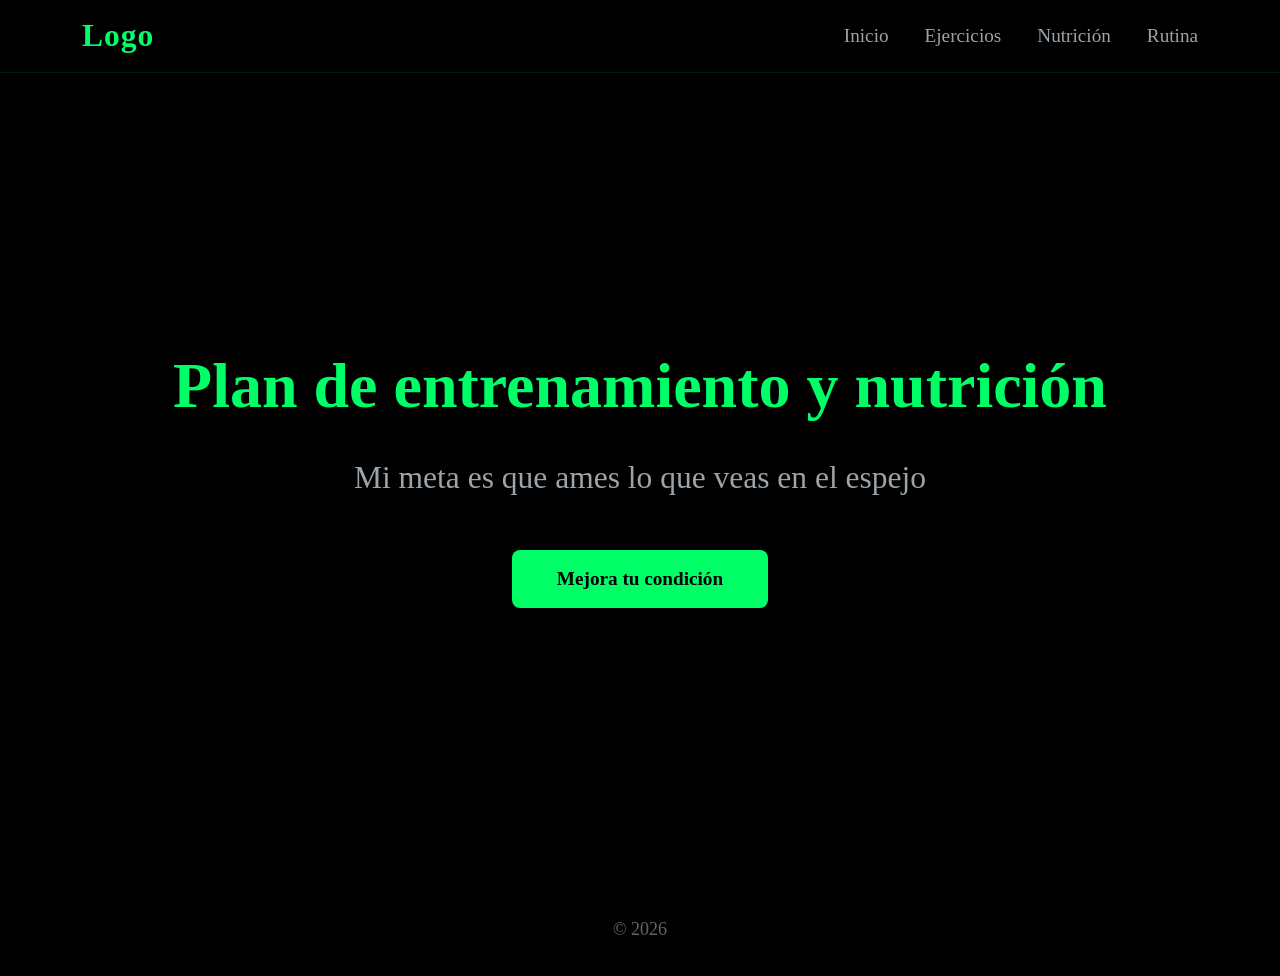
<file: index.html>
<!DOCTYPE html>

<html lang="es">

<head>

  <meta charset="UTF-8">
  <meta name="viewport" content="width=device-width, initial-scale=1.0">
  
  <title>Rutinas GYM</title>

  <link rel="stylesheet" href="styles.css">

  <script src="scripts.js" defer></script>

</head>

<body>

  <header class="site-header">

    <nav class="nav container">

      <a href="/" class="logo">Logo</a>

      <ul class="nav_links">
        <li><a href="index.html">Inicio</a></li>
        <li><a href="ejercicios.html">Ejercicios</a></li>
        <li><a href="nutricion.html">Nutrición</a></li>
        <li><a href="rutina.html">Rutina</a></li>
      </ul>

      <button class="nav_toggle" aria-label="Menú">☰</button>

    </nav>

  </header>

  <main>

    <section class="hero container">

        <div>
            <h1>Plan de entrenamiento y nutrición</h1>
            <p id="epigrafe">Mi meta es que ames lo que veas en el espejo</p>
            <a href="planes.html" class="btn">Mejora tu condición</a>
        </div>
      
    </section>

  </main>

  <footer class="site-footer container">
    <p>© 2026</p>
  </footer>

</body>
</html>
</file>
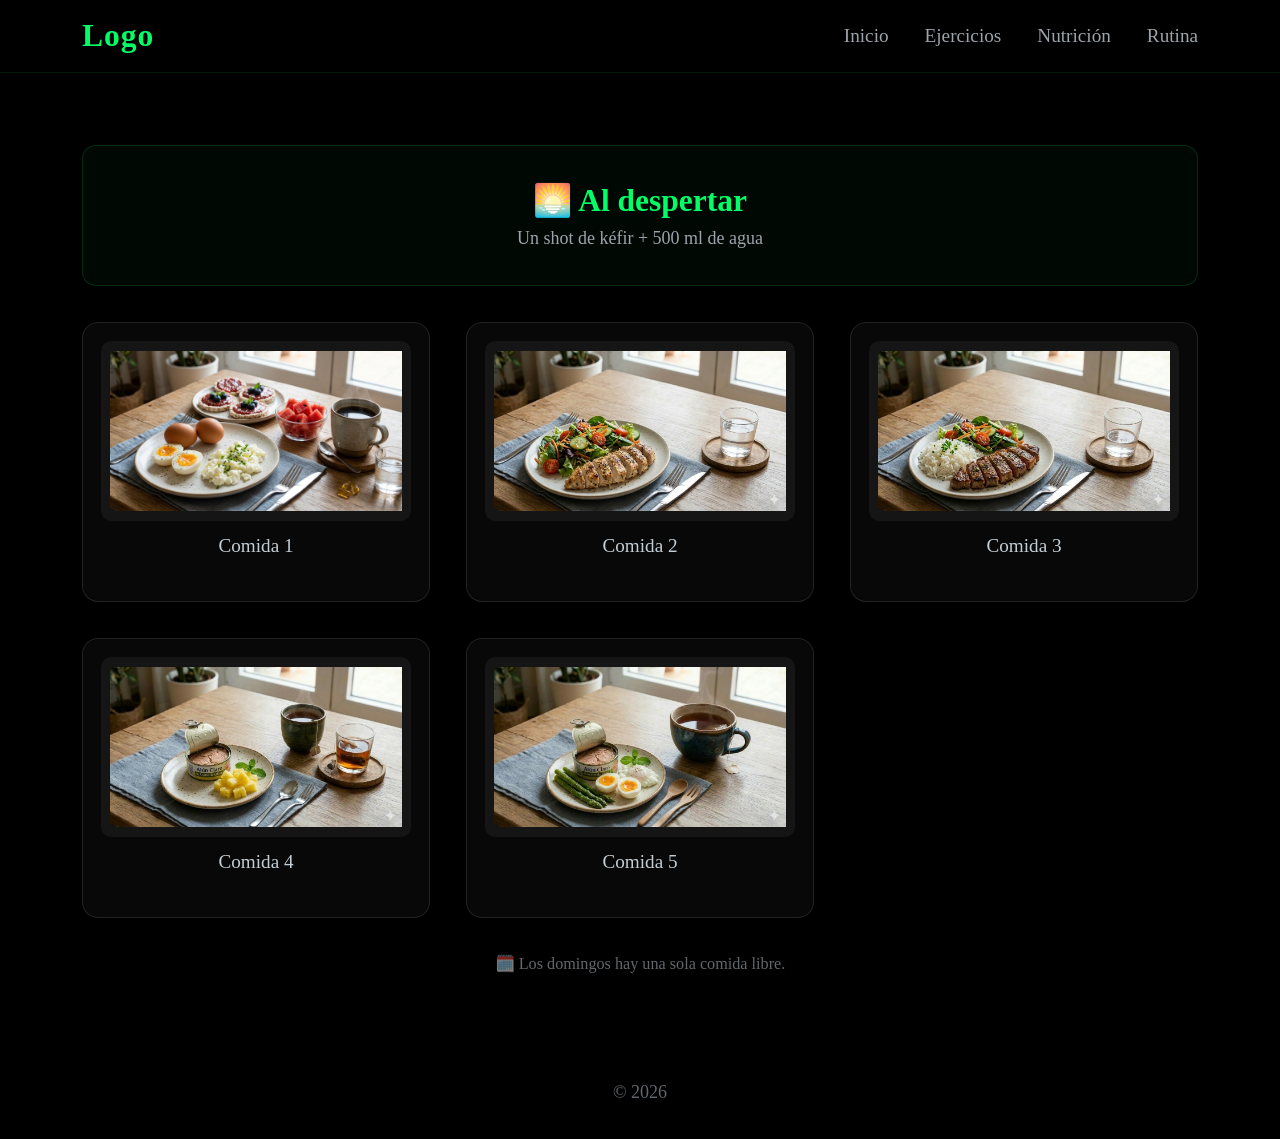
<file: nutricion.html>
<!DOCTYPE html>
<html lang="es">
<head>
  <meta charset="UTF-8">
  <meta name="viewport" content="width=device-width, initial-scale=1.0">
  <title>Planes de entrenamiento y nutrición</title>
  <link rel="stylesheet" href="styles.css">
  <script src="scripts.js" defer></script>
</head>
<body>

  <header class="site-header">
    <nav class="nav container">
      <a href="/" class="logo">Logo</a>
      <ul class="nav_links">
        <li><a href="index.html">Inicio</a></li>
        <li><a href="ejercicios.html">Ejercicios</a></li>
        <li><a href="nutricion.html">Nutrición</a></li>
        <li><a href="rutina.html">Rutina</a></li>
      </ul>
      <button class="nav_toggle" aria-label="Menú">☰</button>
    </nav>
  </header>

  <main>

    <!-- Inicio del día -->
    <section class="grid-section container" id="comidas">

      <div class="inicio-dia">
        <h2>🌅 Al despertar</h2>
        <p>Un shot de kéfir + 500 ml de agua</p>
      </div>

      <div class="grid">
        <div class="card" onclick="abrirModalNutricion('comida1')">
          <img src="src/comida 1.png" alt="Comida 1">
          <span>Comida 1</span>
        </div>
        <div class="card" onclick="abrirModalNutricion('comida2')">
          <img src="src/comida 2.jpg" alt="Comida 2">
          <span>Comida 2</span>
        </div>
        <div class="card" onclick="abrirModalNutricion('comida3')">
          <img src="src/comida 3.jpg" alt="Comida 3">
          <span>Comida 3</span>
        </div>
        <div class="card" onclick="abrirModalNutricion('comida4')">
          <img src="src/comida 4.jpg" alt="Comida 4">
          <span>Comida 4</span>
        </div>
        <div class="card" onclick="abrirModalNutricion('comida5')">
          <img src="src/comida 5.jpg" alt="Comida 5">
          <span>Comida 5</span>
        </div>
      </div>

      <p class="nota-domingo">🗓️ Los domingos hay una sola comida libre.</p>

    </section>

    <!-- MODAL NUTRICIÓN -->
    <div id="modal-nutricion" class="modal-overlay" onclick="cerrarModalNutricion(event)">
      <div class="modal-contenido">
        <button class="modal-cerrar" onclick="cerrarModalNutricion()">✕</button>
        <h2 id="modal-nutr-titulo"></h2>
        <div class="modal-nutr-body">
          <div>
            <h3>🥗 Ingredientes</h3>
            <ul id="modal-nutr-ingredientes" class="modal-tips"></ul>
          </div>
          <div>
            <h3>👨‍🍳 Preparación</h3>
            <p id="modal-nutr-preparacion"></p>
          </div>
        </div>
      </div>
    </div>

  </main>

  <footer class="site-footer container">
    <p>© 2026</p>
  </footer>

</body>
</html>
</file>
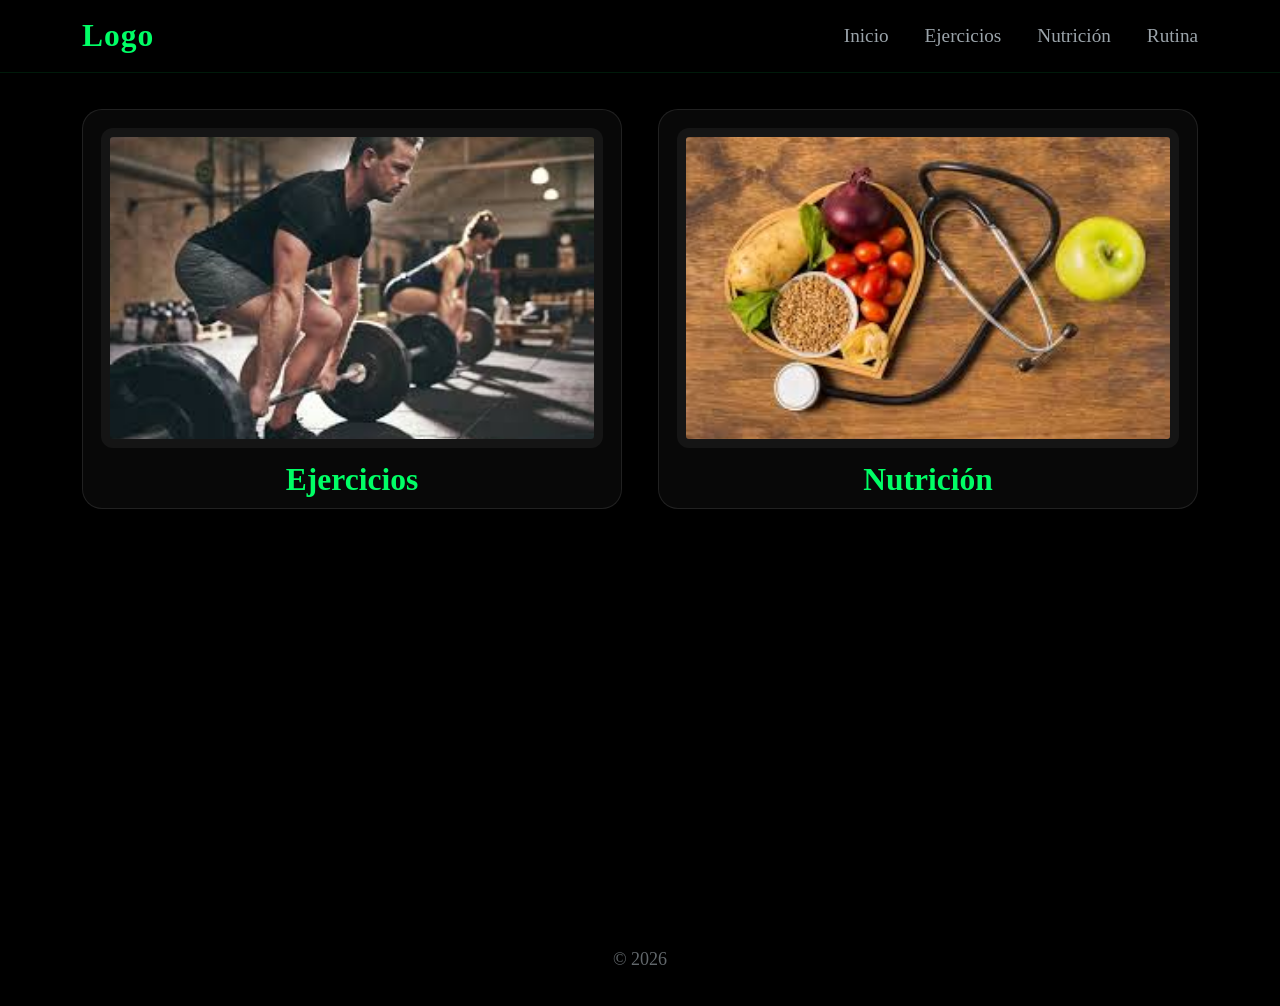
<file: planes.html>
<!DOCTYPE html>
<html lang="es">

<head>
  <meta charset="UTF-8">
  <meta name="viewport" content="width=device-width, initial-scale=1.0">
  <title>Planes de entrenamiento y nutrición</title>
  <link rel="stylesheet" href="styles.css">
  <script src="scripts.js" defer></script>
</head>
<body>

  <header class="site-header">

    <nav class="nav container">

      <a href="/" class="logo">Logo</a>

      <ul class="nav_links">
        <li><a href="index.html">Inicio</a></li>
        <li><a href="ejercicios.html">Ejercicios</a></li>
        <li><a href="nutricion.html">Nutrición</a></li>
        <li><a href="rutina.html">Rutina</a></li>
      </ul>

      <button class="nav_toggle" aria-label="Menú">☰</button>

    </nav>

  </header>

  <main>

    <section class="grid-section container" id="planes">

      <div class="grid" id="opciones">

        <div class="card" onclick="location.href='ejercicios.html'">            
            <img src="src/ejercicios.jpeg" alt="Ejercicios">
            <a class="link2" href="ejercicios.html">Ejercicios</a>
        </div>

        <div class="card" onclick="location.href='nutricion.html'">
            <img src="src/nutricion.jpeg" alt="Nutrición">
            <a class="link2" href="nutricion.html">Nutrición</a>
        </div>

    </section>

  </main>

  <footer class="site-footer container">
    <p>© 2026</p>
  </footer>

</body>
</html>
</file>
<file: styles.css>
/* ===== RESET & BASE ===== */
*, *::before, *::after {
  box-sizing: border-box;
  margin: 0;
  padding: 0;
}

:root {
  --color-primary: #00ff66;
  --color-text: #C2CDD5;
  --color-bg: black;
  --font-body: 'Georgia', serif;
  --space-sm: clamp(0.5rem, 2vw, 1rem);
  --space-md: clamp(1rem, 4vw, 2rem);
  --space-lg: clamp(2rem, 8vw, 4rem);
  --text-base: clamp(1rem, 1.5vw, 1.125rem);
  --text-lg: clamp(1.25rem, 3vw, 1.75rem);
  --text-xl: clamp(2rem, 5vw, 4rem);
}

html {
  font-size: var(--text-base);
  font-family: var(--font-body);
  color: var(--color-text);
  background: var(--color-bg);
  scroll-behavior: smooth;
}

img, video {
  max-width: 100%;
  height: auto;
  display: block;
}

body {
  min-height: 100vh;
  display: flex;
  flex-direction: column;
}

main {
  flex: 1;
  display: flex;
  flex-direction: column;
}

/* ===== CONTENEDOR ===== */
.container {
  width: min(90%, 1200px);
  margin-inline: auto;
  padding-inline: var(--space-sm);
}

/* ===== NAV ===== */
.site-header {
  position: sticky;
  top: 0;
  z-index: 100;
  background: rgba(0, 0, 0, 0.85);
  backdrop-filter: blur(10px);
  border-bottom: 1px solid rgba(0, 255, 102, 0.1);
}

.nav {
  display: flex;
  align-items: center;
  justify-content: space-between;
  padding-block: 1rem;
}

.logo {
  font-size: var(--text-lg);
  font-weight: bold;
  color: var(--color-primary);
  text-decoration: none;
  letter-spacing: 1px;
  transition: opacity 0.2s ease;
}

.logo:hover {
  opacity: 0.8;
}

.nav_links {
  display: flex;
  gap: 2rem;
  list-style: none;
}

.nav_links a {
  color: var(--color-text);
  text-decoration: none;
  font-size: var(--text-base);
  opacity: 0.8;
  transition: color 0.2s ease, opacity 0.2s ease;
  position: relative;
}

.nav_links a::after {
  content: '';
  position: absolute;
  bottom: -4px;
  left: 0;
  width: 0;
  height: 2px;
  background: var(--color-primary);
  transition: width 0.2s ease;
}

.nav_links a:hover {
  color: var(--color-primary);
  opacity: 1;
}

.nav_links a:hover::after {
  width: 100%;
}

.nav_toggle {
  display: none;
  background: none;
  border: 1px solid rgba(0, 255, 102, 0.3);
  color: var(--color-primary);
  border-radius: 8px;
  padding: 0.4rem 0.7rem;
  font-size: 1.2rem;
  cursor: pointer;
  transition: background 0.2s ease, border-color 0.2s ease;
}

.nav_toggle:hover {
  background: rgba(0, 255, 102, 0.08);
  border-color: var(--color-primary);
}

/* ===== HERO ===== */
.hero {
  min-height: 90vh;
  display: flex;
  align-items: center;
  justify-content: center;
  text-align: center;
  padding-block: var(--space-lg);
}

.hero div {
  display: flex;
  flex-direction: column;
  align-items: center;
  gap: var(--space-md);
}

.hero h1 {
  font-size: var(--text-xl);
  color: var(--color-primary);
  line-height: 1.2;
}

.hero #epigrafe {
  font-size: var(--text-lg);
  color: var(--color-text);
  opacity: 0.8;
}

/* ===== BOTONES ===== */
.btn {
  display: inline-block;
  padding: clamp(0.8rem, 2vw, 1rem) clamp(1.5rem, 4vw, 2.5rem);
  background: var(--color-primary);
  color: black;
  text-decoration: none;
  border-radius: 8px;
  font-size: var(--text-base);
  font-weight: bold;
  border: none;
  cursor: pointer;
  transition: opacity 0.2s ease;
  margin-top: var(--space-sm);
}

.btn:hover {
  opacity: 0.85;
}

.btn-volver {
  display: inline-flex;
  align-items: center;
  gap: 0.4rem;
  background: rgba(255,255,255,0.05);
  border: 1px solid rgba(255,255,255,0.15);
  color: var(--color-text);
  padding: 0.5rem 1.1rem;
  border-radius: 8px;
  font-size: 0.9rem;
  cursor: pointer;
  font-family: var(--font-body);
  text-decoration: none;
  transition: border-color 0.2s ease, background 0.2s ease, color 0.2s ease;
}

.btn-volver::before {
  content: "←";
  font-size: 1rem;
}

.btn-volver:hover {
  border-color: var(--color-primary);
  background: rgba(0,255,102,0.05);
  color: var(--color-primary);
}

/* ===== FOOTER ===== */
.site-footer {
  text-align: center;
  padding-block: var(--space-md);
  opacity: 0.5;
  margin-top: auto;
}

/* ===== GRID ===== */
.grid {
  display: grid;
  grid-template-columns: repeat(auto-fit, minmax(280px, 1fr));
  gap: var(--space-md);
}

/* ===== CARDS ===== */
.card {
  border: 1px solid rgba(255,255,255,0.1);
  border-radius: 16px;
  display: flex;
  flex-direction: column;
  align-items: center;
  text-align: center;
  background: rgba(255,255,255,0.03);
  transition: border-color 0.2s ease, background 0.2s ease;
  cursor: pointer;
  min-height: 280px;
  justify-content: flex-start;
  padding: var(--space-sm);
  gap: 0.75rem;
}

.card:hover {
  border-color: var(--color-primary);
  background: rgba(0,255,102,0.05);
}

.card img {
  width: 100%;
  height: 180px;
  object-fit: contain;
  background: rgba(255,255,255,0.05);
  border-radius: 10px;
  padding: 0.5rem;
}

.card img[src=""] {
  display: none;
}

.card span {
  font-size: var(--text-base);
  color: var(--color-text);
  text-align: center;
  width: 100%;
}

.card-texto {
  color: var(--color-text);
  font-size: var(--text-base);
  opacity: 0.7;
  margin-top: var(--space-sm);
}

.link2 {
  font-size: var(--text-lg);
  color: var(--color-primary);
  text-decoration: none;
  font-weight: bold;
}

.link2:hover {
  opacity: 0.8;
}

/* ===== PÁGINA PLANES ===== */
#planes {
  min-height: calc(100vh - 60px);
  display: flex;
  align-items: center;
  justify-content: center;
  padding-block: var(--space-md);
}

#opciones {
  grid-template-columns: 1fr 1fr;
  gap: var(--space-md);
  width: 100%;
}

#planes .card {
  padding: 0;
  overflow: hidden;
  min-height: 400px;
  position: relative;
  border-radius: 20px;
}

#planes .card img {
  width: calc(100% - 2 * var(--space-sm));
  height: clamp(160px, 28vw, 320px);
  object-fit: cover;
  position: relative;
  border-radius: 12px;
  margin: var(--space-sm) var(--space-sm) 0 var(--space-sm);
  transition: transform 0.4s ease;
}

/* ===== MODAL ===== */
.modal-overlay {
  display: none;
  position: fixed;
  inset: 0;
  background: rgba(0,0,0,0.7);
  z-index: 1000;
  align-items: center;
  justify-content: center;
  padding: var(--space-md);
}

.modal-overlay.activo {
  display: flex;
}

.modal-contenido {
  background: #111;
  border: 1px solid rgba(255,255,255,0.1);
  border-radius: 16px;
  padding: clamp(1.5rem, 4vw, 2.5rem);
  width: min(95%, 800px);
  max-height: 90vh;
  overflow-y: auto;
  position: relative;
  animation: aparecer 0.25s ease;
  display: flex;
  flex-direction: column;
  gap: var(--space-sm);
}

@keyframes aparecer {
  from { opacity: 0; transform: scale(0.9); }
  to   { opacity: 1; transform: scale(1); }
}

.modal-cerrar {
  position: absolute;
  top: 1rem;
  right: 1rem;
  background: none;
  border: none;
  font-size: 1.5rem;
  cursor: pointer;
  color: var(--color-text);
  transition: color 0.2s ease;
}

.modal-cerrar:hover {
  color: var(--color-primary);
}

#modal-titulo {
  font-size: var(--text-lg);
  color: var(--color-primary);
  padding-right: 2rem;
}

#modal-descripcion {
  font-size: var(--text-base);
  color: var(--color-text);
  opacity: 0.85;
  line-height: 1.6;
}

.modal-tips {
  padding-left: 1.2rem;
  display: flex;
  flex-direction: column;
  gap: 0.4rem;
}

.modal-tips li {
  color: var(--color-text);
  font-size: var(--text-base);
  opacity: 0.75;
  line-height: 1.5;
}

#modal-link {
  color: var(--color-primary);
  font-size: var(--text-base);
  word-break: break-all;
  opacity: 0.7;
}

.modal-video {
  position: relative;
  padding-bottom: 56.25%;
  height: 0;
  margin-top: var(--space-sm);
  border-radius: 8px;
  overflow: hidden;
}

.modal-video iframe {
  position: absolute;
  inset: 0;
  width: 100%;
  height: 100%;
  border-radius: 8px;
}

/* ===== SECCIONES DE EJERCICIOS ===== */
.grid-section {
  display: none;
}

#partes-cuerpo,
#planes,
#comidas {
  display: block;
}

#trenes,
#trenInferior,
#trenSuperior,
#cuadriceps,
#femoral,
#gluteos,
#dorsal,
#pectoral,
#hombros,
#biceps,
#triceps {
  padding-block: var(--space-lg);
}

.seccion-header {
  display: flex;
  align-items: center;
  justify-content: space-between;
  margin-bottom: var(--space-md);
  flex-wrap: wrap;
  gap: var(--space-sm);
}

.seccion-header h2 {
  font-size: var(--text-lg);
  color: var(--color-primary);
  font-weight: bold;
}

.breadcrumb {
  display: flex;
  align-items: center;
  gap: 0.5rem;
  font-size: 0.85rem;
  color: var(--color-text);
  opacity: 0.5;
  margin-bottom: var(--space-md);
  flex-wrap: wrap;
}

.breadcrumb span {
  color: var(--color-primary);
  opacity: 1;
}

.breadcrumb::before {
  content: "▸";
  opacity: 0.4;
}

#trenes .card { min-height: 260px; }
#trenes .card a { font-size: var(--text-lg); color: var(--color-primary); font-weight: bold; text-decoration: none; }

#trenInferior .card,
#trenSuperior .card { min-height: 200px; }
#trenInferior .card a,
#trenSuperior .card a { font-size: var(--text-base); color: var(--color-primary); font-weight: bold; text-decoration: none; }

#cuadriceps .card, #femoral .card, #gluteos .card,
#dorsal .card, #pectoral .card, #hombros .card,
#biceps .card, #triceps .card { min-height: 140px; padding: var(--space-md); }

#cuadriceps .card a, #femoral .card a, #gluteos .card a,
#dorsal .card a, #pectoral .card a, #hombros .card a,
#biceps .card a, #triceps .card a {
  font-size: var(--text-base);
  color: var(--color-text);
  text-decoration: none;
  opacity: 0.85;
  transition: color 0.2s ease, opacity 0.2s ease;
}

#cuadriceps .card:hover a, #femoral .card:hover a, #gluteos .card:hover a,
#dorsal .card:hover a, #pectoral .card:hover a, #hombros .card:hover a,
#biceps .card:hover a, #triceps .card:hover a {
  color: var(--color-primary);
  opacity: 1;
}

#trenes .grid { grid-template-columns: repeat(auto-fit, minmax(320px, 1fr)); max-width: 800px; margin-inline: auto; }
#trenInferior .grid, #trenSuperior .grid { grid-template-columns: repeat(auto-fit, minmax(240px, 1fr)); }
#cuadriceps .grid, #femoral .grid, #gluteos .grid,
#dorsal .grid, #pectoral .grid, #hombros .grid,
#biceps .grid, #triceps .grid { grid-template-columns: repeat(auto-fit, minmax(220px, 1fr)); }

.grid-section.visible {
  animation: entrar 0.3s ease both;
}

@keyframes entrar {
  from { opacity: 0; transform: translateY(16px); }
  to   { opacity: 1; transform: translateY(0); }
}

/* ===== RUTINAS ===== */
.hero-rutina {
  min-height: calc(100vh - 120px);
  display: flex;
  flex-direction: column;
  align-items: center;
  justify-content: center;
  text-align: center;
  gap: var(--space-md);
}

.hero-rutina h1 {
  font-size: var(--text-xl);
  color: var(--color-primary);
  line-height: 1.2;
}

.hero-rutina p,
.hero-rutina-sub {
  color: var(--color-text);
  opacity: 0.7;
  font-size: var(--text-lg);
}

.hero-rutina--small {
  min-height: unset;
  padding-block: var(--space-md) var(--space-sm);
}

.hero-rutina--small h1 {
  font-size: clamp(2rem, 4vw, 3rem);
}

.rutina {
  flex: 1;
  display: flex;
  flex-direction: column;
  align-items: center;
  gap: var(--space-md);
  padding-block: var(--space-md);
}

.btn-agregar-dia {
  background: none;
  border: 1px dashed rgba(0,255,102,0.4);
  color: var(--color-primary);
  border-radius: 10px;
  padding: 0.8rem 2rem;
  font-size: var(--text-base);
  font-family: var(--font-body);
  cursor: pointer;
  transition: background 0.2s ease, border-color 0.2s ease;
}

.btn-agregar-dia:hover {
  background: rgba(0,255,102,0.06);
  border-color: var(--color-primary);
}

#contenedor-dias {
  width: 100%;
  display: flex;
  flex-direction: column;
  gap: var(--space-md);
}

.dia-bloque {
  border: 1px solid rgba(255,255,255,0.08);
  border-radius: 14px;
  padding: var(--space-md);
  background: rgba(255,255,255,0.02);
  display: flex;
  flex-direction: column;
  gap: 0.75rem;
  transition: border-color 0.2s ease;
}

.dia-bloque:hover {
  border-color: rgba(0,255,102,0.2);
}

.dia-bloque select {
  background: rgba(255,255,255,0.04);
  border: 1px solid rgba(255,255,255,0.1);
  border-radius: 8px;
  padding: 0.6rem 0.8rem;
  color: var(--color-text);
  font-size: var(--text-base);
  font-family: var(--font-body);
  width: 100%;
  cursor: pointer;
  transition: border-color 0.2s ease;
}

.dia-bloque select:focus {
  outline: none;
  border-color: var(--color-primary);
}

.dia-bloque select option {
  background: #111;
  color: var(--color-text);
}

.dia-cabecera {
  display: flex;
  align-items: center;
  gap: 0.75rem;
  width: 100%;
}

.dia-cabecera select {
  flex: 1;
}

.btn-eliminar-dia {
  background: none;
  border: 1px solid rgba(255,80,80,0.3);
  color: rgba(255,80,80,0.6);
  border-radius: 8px;
  width: 2.2rem;
  height: 2.2rem;
  font-size: 0.9rem;
  cursor: pointer;
  flex-shrink: 0;
  transition: background 0.2s ease, color 0.2s ease, border-color 0.2s ease;
}

.btn-eliminar-dia:hover {
  background: rgba(255,80,80,0.1);
  color: #ff4444;
  border-color: #ff4444;
}

.fila-grupos {
  display: flex;
  flex-direction: row;
  gap: 1rem;
  flex-wrap: wrap;
  width: 100%;
}

.col-grupo {
  display: flex;
  flex-direction: column;
  gap: 0.5rem;
  min-width: 200px;
  flex: 1;
  background: rgba(255,255,255,0.02);
  border: 1px solid rgba(255,255,255,0.06);
  border-radius: 10px;
  padding: 0.75rem;
}

.ejercicios-lista {
  display: flex;
  flex-direction: column;
  gap: 0.75rem;
  width: 100%;
}

.ejercicio-item {
  display: flex;
  flex-direction: column;
  gap: 0.5rem;
  border-top: 1px solid rgba(255,255,255,0.06);
  padding-top: 0.75rem;
}

.ejercicio-item:first-child {
  border-top: none;
  padding-top: 0;
}

.ejercicio-detalle {
  display: flex;
  flex-direction: row;
  align-items: center;
  gap: 0.75rem;
  flex-wrap: wrap;
}

.ejercicio-detalle .rutina-img {
  width: 80px;
  height: 60px;
  flex-shrink: 0;
  border-radius: 6px;
  object-fit: cover;
}

.ejercicio-detalle .rutina-link {
  flex-shrink: 0;
}

.rutina-link {
  color: var(--color-primary);
  font-size: 0.9rem;
  text-decoration: none;
  opacity: 0.8;
  transition: opacity 0.2s;
}

.rutina-link:hover {
  opacity: 1;
}

.btn-agregar-grupo {
  background: none;
  border: 1px dashed rgba(0,255,102,0.25);
  color: var(--color-primary);
  border-radius: 8px;
  padding: 0.5rem 1rem;
  font-size: 0.9rem;
  font-family: var(--font-body);
  cursor: pointer;
  margin-top: 0.5rem;
  transition: background 0.2s ease;
  align-self: flex-start;
}

.btn-agregar-grupo:hover {
  background: rgba(0,255,102,0.05);
}

.dias-selector {
  display: flex;
  align-items: center;
  gap: 1.5rem;
}

.dias-selector button {
  background: rgba(255,255,255,0.05);
  border: 1px solid rgba(255,255,255,0.15);
  color: var(--color-primary);
  width: 2.5rem;
  height: 2.5rem;
  border-radius: 8px;
  font-size: 1.3rem;
  cursor: pointer;
  transition: background 0.2s ease, border-color 0.2s ease;
}

.dias-selector button:hover {
  background: rgba(0,255,102,0.1);
  border-color: var(--color-primary);
}

.dias-selector span {
  color: var(--color-primary);
  font-size: var(--text-lg);
  font-weight: bold;
  min-width: 2rem;
  text-align: center;
}

#seccion-exportar {
  text-align: center;
  padding-block: var(--space-lg);
  width: 100%;
}

.btn-exportar {
  font-size: var(--text-lg);
  padding: 1rem 3rem;
}

/* ===== NUTRICIÓN ===== */
.inicio-dia {
  text-align: center;
  padding: var(--space-md);
  margin-bottom: var(--space-md);
  border: 1px solid rgba(0,255,102,0.15);
  border-radius: 14px;
  background: rgba(0,255,102,0.03);
}

.inicio-dia h2 {
  color: var(--color-primary);
  font-size: var(--text-lg);
  margin-bottom: 0.5rem;
}

.inicio-dia p {
  color: var(--color-text);
  opacity: 0.8;
}

.nota-domingo {
  text-align: center;
  margin-top: var(--space-md);
  color: var(--color-text);
  opacity: 0.5;
  font-size: 0.9rem;
}

.modal-nutr-body {
  display: flex;
  flex-direction: column;
  gap: var(--space-md);
}

.modal-nutr-body h3 {
  color: var(--color-primary);
  font-size: var(--text-base);
  margin-bottom: 0.5rem;
}

.modal-nutr-body p {
  color: var(--color-text);
  opacity: 0.85;
  line-height: 1.7;
}

#comidas {
  display: block;
  padding-block: var(--space-lg);
}

/* ===== MÓVIL (max 480px) ===== */
@media (max-width: 480px) {

  .nav_toggle {
    display: block;
  }

  .nav_links {
    display: none;
    flex-direction: column;
    gap: 0;
    position: absolute;
    top: 100%;
    left: 0;
    right: 0;
    background: rgba(0, 0, 0, 0.95);
    border-bottom: 1px solid rgba(0, 255, 102, 0.1);
    padding: 1rem 0;
  }

  .nav_links.is-open {
    display: flex;
  }

  .nav_links li { width: 100%; }

  .nav_links a {
    display: block;
    padding: 0.8rem 1.5rem;
    opacity: 1;
  }

  .nav_links a:hover {
    background: rgba(0, 255, 102, 0.05);
  }

  .nav_links a::after { display: none; }

  .hero { min-height: 100svh; }
  .hero h1 { font-size: clamp(1.8rem, 8vw, 2.5rem); }

  #opciones { grid-template-columns: 1fr; }
  #planes .card { min-height: 250px; }

  .modal-contenido {
    width: 100%;
    max-height: 90vh;
    border-radius: 12px;
    padding: 1rem;
  }

  #modal-titulo { font-size: var(--text-base); }

  .grid { grid-template-columns: 1fr; }
  .card { min-height: 200px; }
  .card img { height: 140px; }

  #trenes .card { min-height: 140px; }
  #trenInferior .card, #trenSuperior .card { min-height: 120px; }
  #cuadriceps .card, #femoral .card, #gluteos .card,
  #dorsal .card, #pectoral .card, #hombros .card,
  #biceps .card, #triceps .card {
    min-height: 100px;
    padding: var(--space-sm);
  }

  .seccion-header { flex-direction: column; align-items: flex-start; }

  .fila-grupos { flex-direction: column; }
  .col-grupo { min-width: 100%; }

  .btn-agregar-dia,
  .btn-agregar-grupo { width: 100%; text-align: center; }

  .hero-rutina { min-height: calc(100svh - 120px); }
  .hero-rutina h1 { font-size: clamp(1.8rem, 8vw, 2.5rem); }

  .inicio-dia { padding: var(--space-sm); }
}

/* ===== TABLET (481px - 768px) ===== */
@media (min-width: 481px) and (max-width: 768px) {

  .nav_toggle { display: block; }

  .nav_links {
    display: none;
    flex-direction: column;
    gap: 0;
    position: absolute;
    top: 100%;
    left: 0;
    right: 0;
    background: rgba(0, 0, 0, 0.95);
    border-bottom: 1px solid rgba(0, 255, 102, 0.1);
    padding: 1rem 0;
  }

  .nav_links.is-open { display: flex; }
  .nav_links li { width: 100%; }

  .nav_links a {
    display: block;
    padding: 0.8rem 1.5rem;
    opacity: 1;
  }

  .nav_links a:hover { background: rgba(0, 255, 102, 0.05); }
  .nav_links a::after { display: none; }

  #opciones { grid-template-columns: 1fr; }
  #planes .card { min-height: 300px; }

  .modal-contenido {
    width: 100%;
    max-height: 85vh;
    border-radius: 12px;
    padding: 1.2rem;
  }

  #modal-titulo { font-size: var(--text-base); }

  .grid { grid-template-columns: repeat(auto-fit, minmax(200px, 1fr)); }
  .card img { height: 160px; }

  #trenes .grid { grid-template-columns: 1fr; }
  #trenInferior .grid, #trenSuperior .grid { grid-template-columns: repeat(2, 1fr); }
  #cuadriceps .grid, #femoral .grid, #gluteos .grid,
  #dorsal .grid, #pectoral .grid, #hombros .grid,
  #biceps .grid, #triceps .grid {
    grid-template-columns: repeat(auto-fit, minmax(160px, 1fr));
  }

  #trenes .card { min-height: 160px; }
  #trenInferior .card, #trenSuperior .card { min-height: 140px; }
  #cuadriceps .card, #femoral .card, #gluteos .card,
  #dorsal .card, #pectoral .card, #hombros .card,
  #biceps .card, #triceps .card {
    min-height: 100px;
    padding: var(--space-sm);
  }

  .seccion-header { flex-direction: column; align-items: flex-start; }
  .fila-grupos { flex-direction: column; }
  .col-grupo { min-width: 100%; }

  .btn-agregar-dia,
  .btn-agregar-grupo { width: 100%; text-align: center; }
}

/* ===== TABLET GRANDE (769px - 1024px) ===== */
@media (min-width: 769px) and (max-width: 1024px) {

  .nav_links { gap: 1.2rem; }

  #opciones { grid-template-columns: 1fr 1fr; }
  #planes .card { min-height: 350px; }

  #trenes .grid { grid-template-columns: repeat(2, 1fr); }
  #trenInferior .grid, #trenSuperior .grid { grid-template-columns: repeat(2, 1fr); }
  #cuadriceps .grid, #femoral .grid, #gluteos .grid,
  #dorsal .grid, #pectoral .grid, #hombros .grid,
  #biceps .grid, #triceps .grid {
    grid-template-columns: repeat(auto-fit, minmax(200px, 1fr));
  }

  .col-grupo { min-width: 180px; }
}

/* ===== DESKTOP (1025px+) ===== */
@media (min-width: 1025px) {

  #trenes .grid {
    grid-template-columns: repeat(2, 1fr);
    max-width: 800px;
  }

  #trenInferior .grid,
  #trenSuperior .grid {
    grid-template-columns: repeat(3, 1fr);
  }

  #cuadriceps .grid, #femoral .grid, #gluteos .grid,
  #dorsal .grid, #pectoral .grid, #hombros .grid,
  #biceps .grid, #triceps .grid {
    grid-template-columns: repeat(auto-fit, minmax(220px, 1fr));
  }

  .col-grupo { min-width: 220px; }
}
</file>
